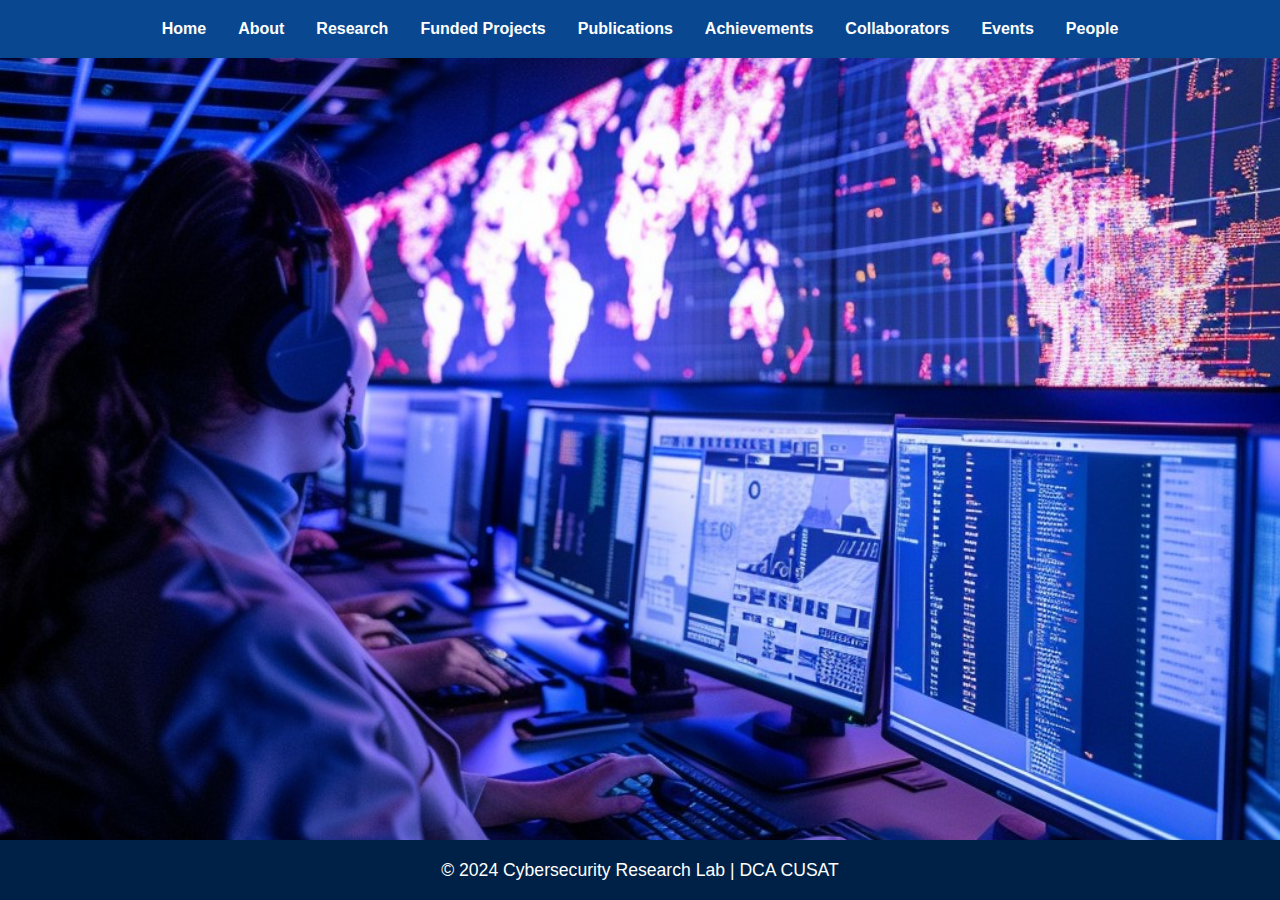
<file: index.html>
<!DOCTYPE html>
<link href="https://fonts.googleapis.com/css2?family=Roboto:wght@400;700&family=Open+Sans:wght@300;400;600&display=swap" rel="stylesheet">

<html lang="en">
<head>
    <meta charset="UTF-8">
    <meta name="viewport" content="width=device-width, initial-scale=1.0">
    <title>Home - Cybersecurity Research Lab</title>
    <link rel="stylesheet" href="css/styles.css">
</head>
<body>
    <header>
        <nav class="navbar">
            <a href="index.html" class="nav-link">Home</a>
            <a href="about.html" class="nav-link">About</a>
            <a href="research.html" class="nav-link">Research</a>
            <a href="funded-projects.html" class="nav-link">Funded Projects</a>
            <a href="publications.html" class="nav-link">Publications</a>
            <a href="achievements.html" class="nav-link">Achievements</a>
            <a href="collaborators.html" class="nav-link">Collaborators</a>
            <a href="events.html" class="nav-link">Events</a>
            <div class="dropdown">
                <a href="#" class="nav-link dropdown-btn">People</a>
                <div class="dropdown-content">
                    <a href="lab-incharge.html">Lab Incharge</a>
                    <a href="PhD-Students.html">PhD Students</a>
                    <a href="interns.html">Interns</a>
                </div>
            </div>
        </nav>
    </header>

    <main class="main-content">
        <section id="home" class="home-section">
            <div class="home-content">
                <h1>Welcome to the Cybersecurity Research Lab</h1>
                <p>Advancing cybersecurity through innovative research and collaboration.</p>
            </div>
        </section>
    </main>

    <footer>
        <p>© 2024 Cybersecurity Research Lab | DCA CUSAT</p>
    </footer>
</body>
</html>
</file>
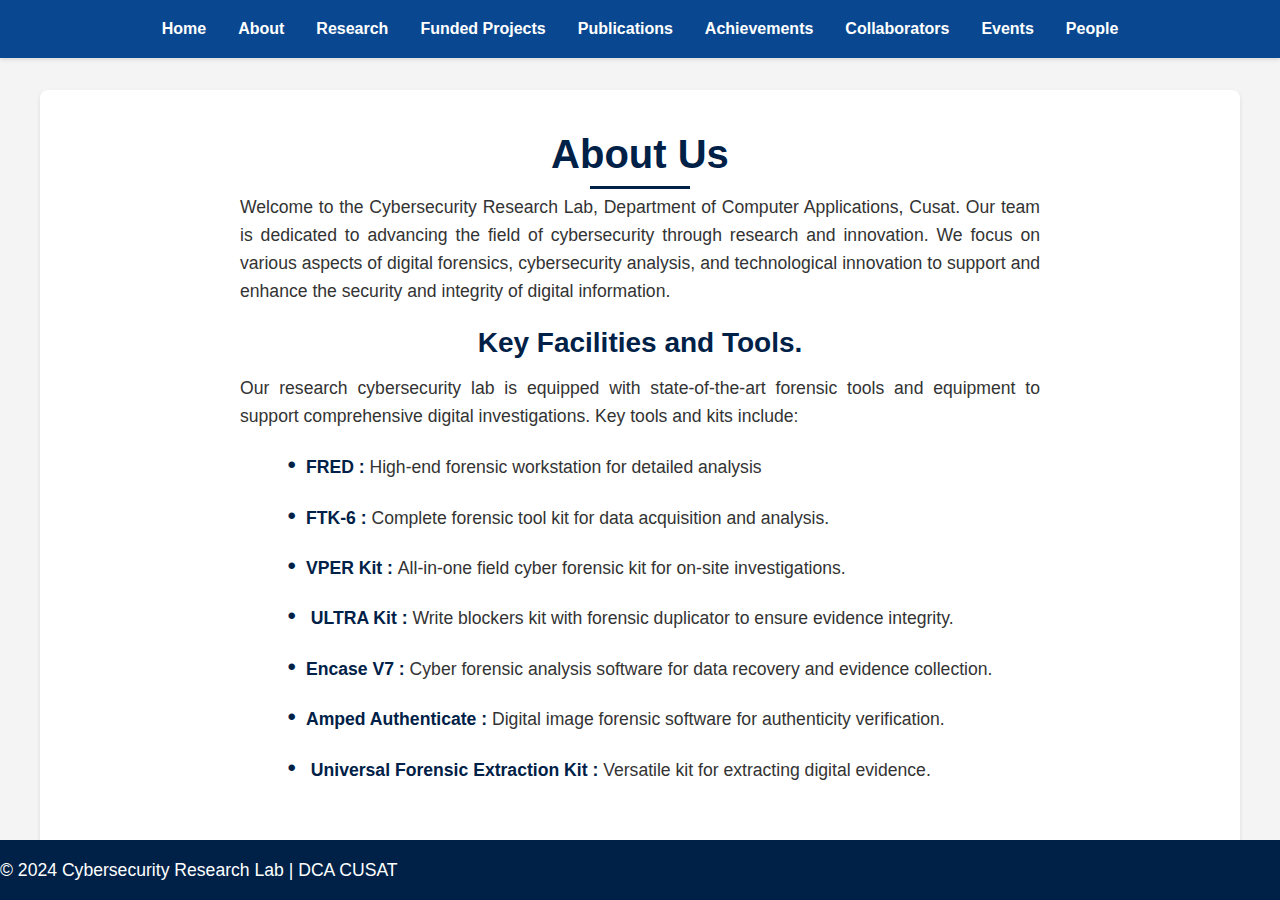
<file: about.html>
<!DOCTYPE html>
<html lang="en">
<head>
    <meta charset="UTF-8">

    <meta name="viewport" content="width=device-width, initial-scale=1.0">
    <title>About Us - Cybersecurity Research Lab</title>
    <link rel="stylesheet" href="css/about.css">
</head>
<body>
    <header>
        <nav class="navbar">
            <a href="index.html" class="nav-link">Home</a>
            <a href="about.html" class="nav-link">About</a>
            <a href="research.html" class="nav-link">Research</a>
            <a href="funded-projects.html" class="nav-link">Funded Projects</a>
            <a href="publications.html" class="nav-link">Publications</a>
            <a href="achievements.html" class="nav-link">Achievements</a>
            <a href="collaborators.html" class="nav-link">Collaborators</a>
            <a href="events.html" class="nav-link">Events</a>
            <div class="dropdown">
                <a href="#" class="nav-link dropdown-btn">People</a>
                <div class="dropdown-content">
                    <a href="lab-incharge.html">Lab Incharge</a>
                    <a href="phd-students.html">PhD Students</a>
                    <a href="interns.html">Interns</a>
                </div>
            </div>
        </nav>
    </header>

    <main class="main-content">
        <section id="about" class="about-section">
            <div class="about-content">
                <h2>About Us</h2>
                <p>Welcome to the Cybersecurity Research Lab, Department of Computer Applications, Cusat. Our team is dedicated to advancing the field of cybersecurity through research and innovation. We focus on various aspects of digital forensics, cybersecurity analysis, and technological innovation to support and enhance the security and integrity of digital information.</p>
                <h3>Key Facilities and Tools.</h3>
                <p>Our research cybersecurity lab is equipped with state-of-the-art forensic tools and equipment to support comprehensive digital investigations. Key tools and kits include:</p>
                <div class="list">
                <ul>
                    <li><strong>FRED : </strong> High-end forensic workstation for detailed analysis</li>
                    <li><strong>FTK-6 : </strong>Complete forensic tool kit for data acquisition and analysis.</li>
                    <li><strong>VPER Kit : </strong>All-in-one field cyber forensic kit for on-site investigations.</li>
                    <li><strong> ULTRA Kit : </strong>Write blockers kit with forensic duplicator to ensure evidence integrity.</li>
                    <li><strong>Encase V7 : </strong>Cyber forensic analysis software for data recovery and evidence collection.</li>
                    <li><strong>Amped Authenticate : </strong>Digital image forensic software for authenticity verification.</li>
                    <li><strong> Universal Forensic Extraction Kit : </strong>Versatile kit for extracting digital evidence.</li>
                    

                </ul>
            </div>
        </div>
        </section>
    </main>

    <footer>
        <p>© 2024 Cybersecurity Research Lab | DCA CUSAT</p>
    </footer>
</body>
</html>
</file>
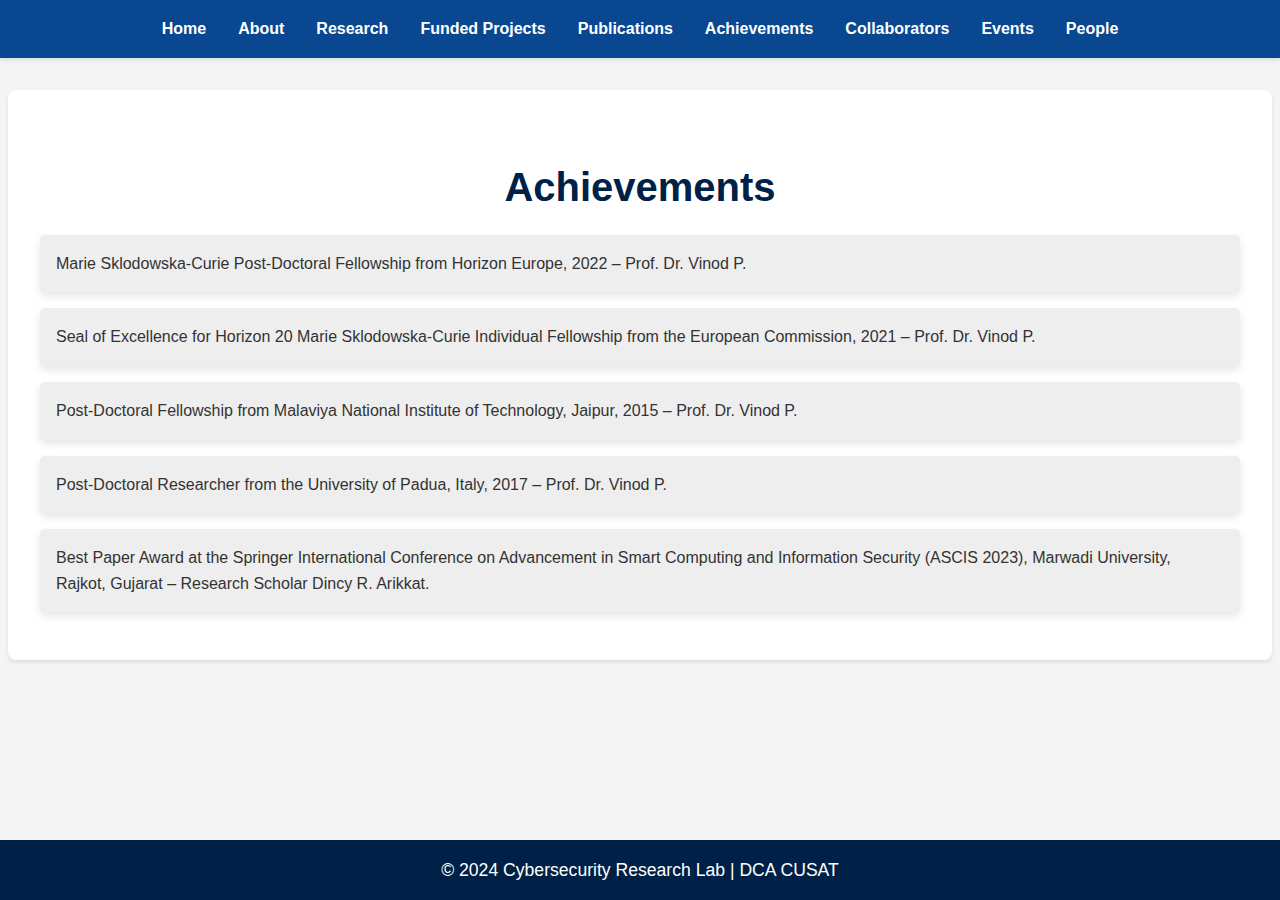
<file: achievements.html>
<!DOCTYPE html>
<html lang="en">
<head>
    <meta charset="UTF-8">
    <meta name="viewport" content="width=device-width, initial-scale=1.0">
    <title>Achievements - Cybersecurity Research Lab</title>
    <link rel="stylesheet" href="css/achievements.css">
</head>
<body>
    <header>
        <nav class="navbar">
            <a href="index.html" class="nav-link">Home</a>
            <a href="about.html" class="nav-link">About</a>
            <a href="research.html" class="nav-link">Research</a>
            <a href="funded-projects.html" class="nav-link">Funded Projects</a>
            <a href="publications.html" class="nav-link">Publications</a>
            <a href="achievements.html" class="nav-link">Achievements</a>
            <a href="collaborators.html" class="nav-link">Collaborators</a>
            <a href="events.html" class="nav-link">Events</a>
            <div class="dropdown">
                <a href="#" class="nav-link dropdown-btn">People</a>
                <div class="dropdown-content">
                    <a href="lab-incharge.html">Lab Incharge</a>
                    <a href="phd-students.html">PhD Students</a>
                    <a href="interns.html">Interns</a>
                </div>
            </div>
        </nav>
    </header>

    <main class="main-content">
        <section id="achievements" class="achievements-section">
            <div class="achievements-content">
                <h2>Achievements</h2>
                
                <ul>
                    <li>Marie Sklodowska-Curie Post-Doctoral Fellowship from Horizon Europe, 2022 – Prof. Dr. Vinod P.</li>
                    <li>Seal of Excellence for Horizon 20 Marie Sklodowska-Curie Individual Fellowship from the European Commission, 2021 – Prof. Dr. Vinod P.</li>
                    <li>Post-Doctoral Fellowship from Malaviya National Institute of Technology, Jaipur, 2015 – Prof. Dr. Vinod P.</li>
                    <li>Post-Doctoral Researcher from the University of Padua, Italy, 2017 – Prof. Dr. Vinod P.</li>
                    <li>Best Paper Award at the Springer International Conference on Advancement in Smart Computing and Information Security (ASCIS 2023), Marwadi University, Rajkot, Gujarat – Research Scholar Dincy R. Arikkat.</li>
                    
                </ul>
            </div>
        </section>
    </main>

    <footer>
        <p>© 2024 Cybersecurity Research Lab | DCA CUSAT</p>
    </footer>
</body>
</html>
</file>
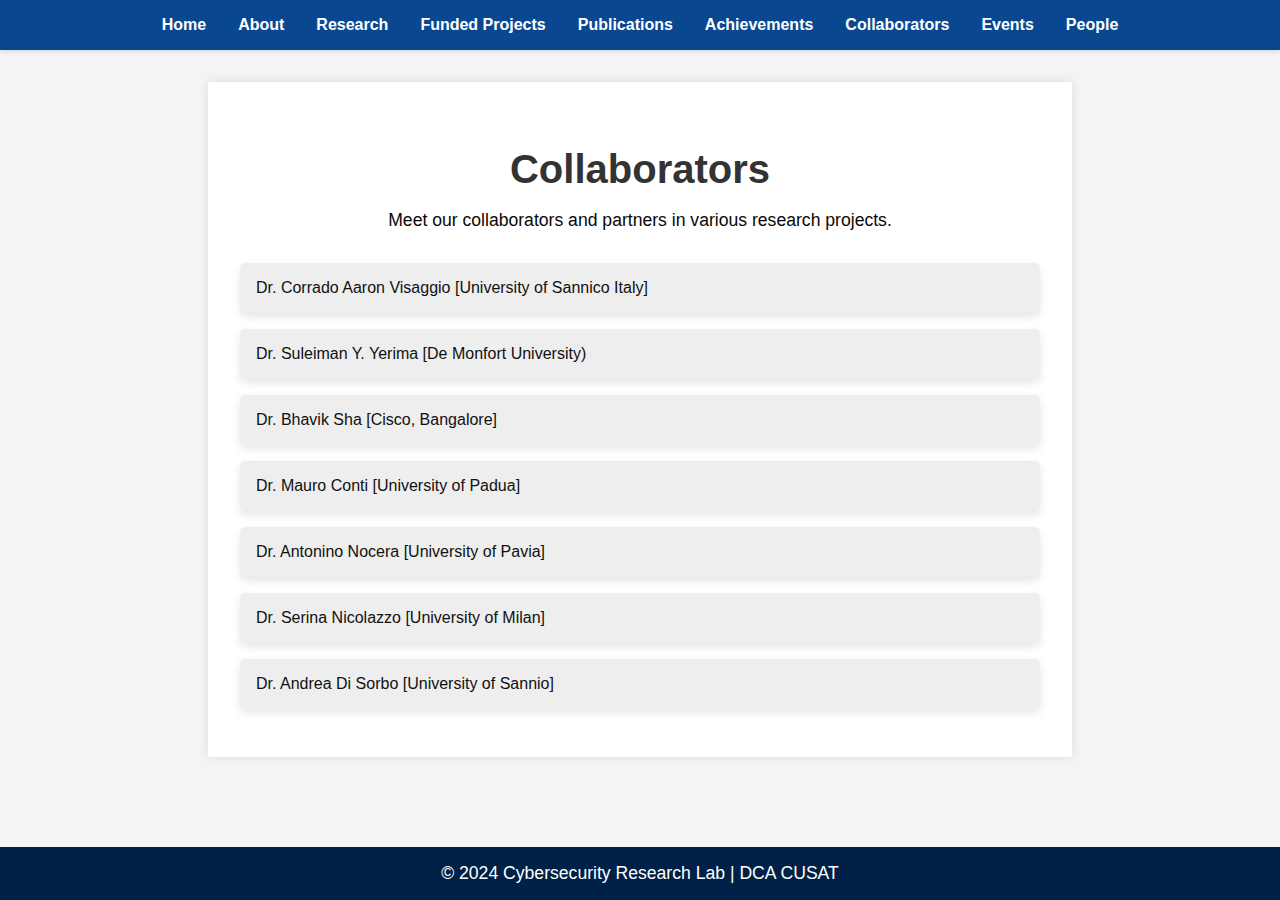
<file: collaborators.html>
<!DOCTYPE html>
<html lang="en">
<head>
    <meta charset="UTF-8">
    <meta name="viewport" content="width=device-width, initial-scale=1.0">
    <title>Collaborators - Cybersecurity Research Lab</title>
    <link rel="stylesheet" href="css/collaborators.css">
</head>
<body>
    <header>
        <nav class="navbar">
            <a href="index.html" class="nav-link">Home</a>
            <a href="about.html" class="nav-link">About</a>
            <a href="research.html" class="nav-link">Research</a>
            <a href="funded-projects.html" class="nav-link">Funded Projects</a>
            <a href="publications.html" class="nav-link">Publications</a>
            <a href="achievements.html" class="nav-link">Achievements</a>
            <a href="collaborators.html" class="nav-link">Collaborators</a>
            <a href="events.html" class="nav-link">Events</a>
            <div class="dropdown">
                <a href="#" class="nav-link dropdown-btn">People</a>
                <div class="dropdown-content">
                    <a href="lab-incharge.html">Lab Incharge</a>
                    <a href="phd-students.html">PhD Students</a>
                    <a href="interns.html">Interns</a>
                </div>
            </div>
        </nav>
    </header>

    <main class="main-content">
        <section id="collaborators" class="collaborators-section">
            <div class="collaborators-content">
                <h2>Collaborators</h2>
                <p>Meet our collaborators and partners in various research projects.</p>
                <div class="collab">
                <ul>
                    <li>Dr. Corrado Aaron Visaggio [University of Sannico Italy]
</li>
                    <li>Dr. Suleiman Y. Yerima [De Monfort University)</li>
                    <li>Dr. Bhavik Sha [Cisco, Bangalore]</li>
                    <li>Dr. Mauro Conti [University of Padua] </li>
                    <li>Dr. Antonino Nocera [University of Pavia]</li>
                    <li>Dr. Serina Nicolazzo [University of Milan]</li>
                    <li>Dr. Andrea Di Sorbo [University of  Sannio]</li>
                </ul>
            </div>
            </div>
        </section>
    </main>

    <footer>
        <p>© 2024 Cybersecurity Research Lab | DCA CUSAT</p>
    </footer>
</body>
</html>
</file>
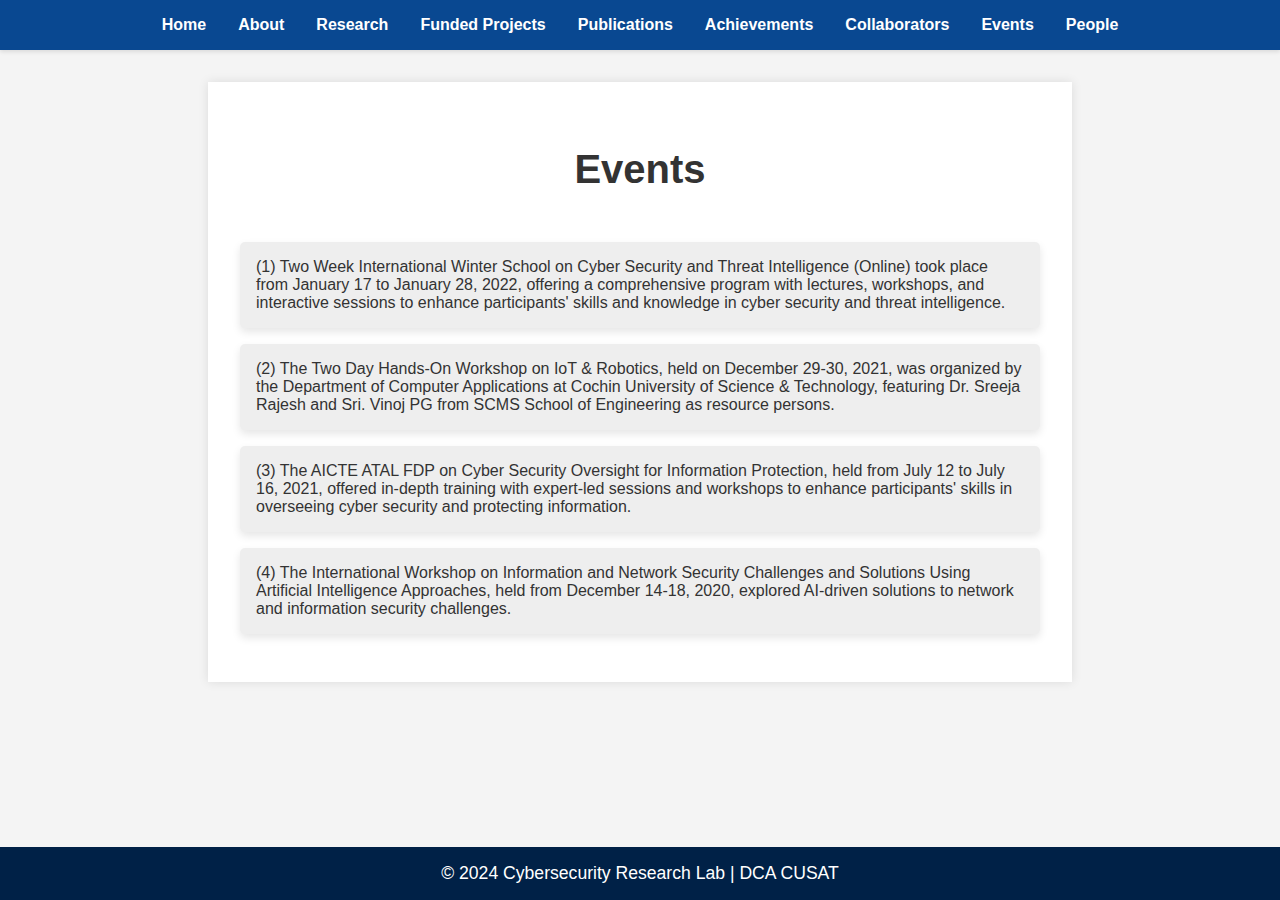
<file: events.html>
<!DOCTYPE html>
<html lang="en">
<head>
    <meta charset="UTF-8">
    <meta name="viewport" content="width=device-width, initial-scale=1.0">
    <title>Events - Cybersecurity Research Lab</title>
    <link rel="stylesheet" href="css/events.css">
</head>
<body>
    <header>
        <nav class="navbar">
            <a href="index.html" class="nav-link">Home</a>
            <a href="about.html" class="nav-link">About</a>
            <a href="research.html" class="nav-link">Research</a>
            <a href="funded-projects.html" class="nav-link">Funded Projects</a>
            <a href="publications.html" class="nav-link">Publications</a>
            <a href="achievements.html" class="nav-link">Achievements</a>
            <a href="collaborators.html" class="nav-link">Collaborators</a>
            <a href="events.html" class="nav-link">Events</a>
            <div class="dropdown">
                <a href="#" class="nav-link dropdown-btn">People</a>
                <div class="dropdown-content">
                    <a href="lab-incharge.html">Lab Incharge</a>
                    <a href="phd-students.html">PhD Students</a>
                    <a href="interns.html">Interns</a>
                </div>
            </div>
        </nav>
    </header>

    <main class="main-content">
        <section id="events" class="events-section">
            <div class="events-content">
                <h2>Events</h2>
                <p></p>
                <ul>
                    
<li>(1) Two Week International Winter School on Cyber Security and Threat Intelligence (Online) took place from January 17 to January 28, 2022, offering a comprehensive program with lectures, workshops, and interactive sessions to enhance participants' skills and knowledge in cyber security and threat intelligence.</li>
    <li>(2) The Two Day Hands-On Workshop on IoT & Robotics, held on December 29-30, 2021, was organized by the Department of Computer Applications at Cochin University of Science & Technology, featuring Dr. Sreeja Rajesh and Sri. Vinoj PG from SCMS School of Engineering as resource persons.
    </li>
    <li>(3) The AICTE ATAL FDP on Cyber Security Oversight for Information Protection, held from July 12 to July 16, 2021, offered in-depth training with expert-led sessions and workshops to enhance participants' skills in overseeing cyber security and protecting information.</li>
    <li>(4) The International Workshop on Information and Network Security Challenges and Solutions Using Artificial Intelligence Approaches, held from December 14-18, 2020, explored AI-driven solutions to network and information security challenges.</li>
                    
                </ul>
            </div>
        </section>
    </main>

    <footer>
        <p>© 2024 Cybersecurity Research Lab | DCA CUSAT</p>
    </footer>
</body>
</html>
</file>
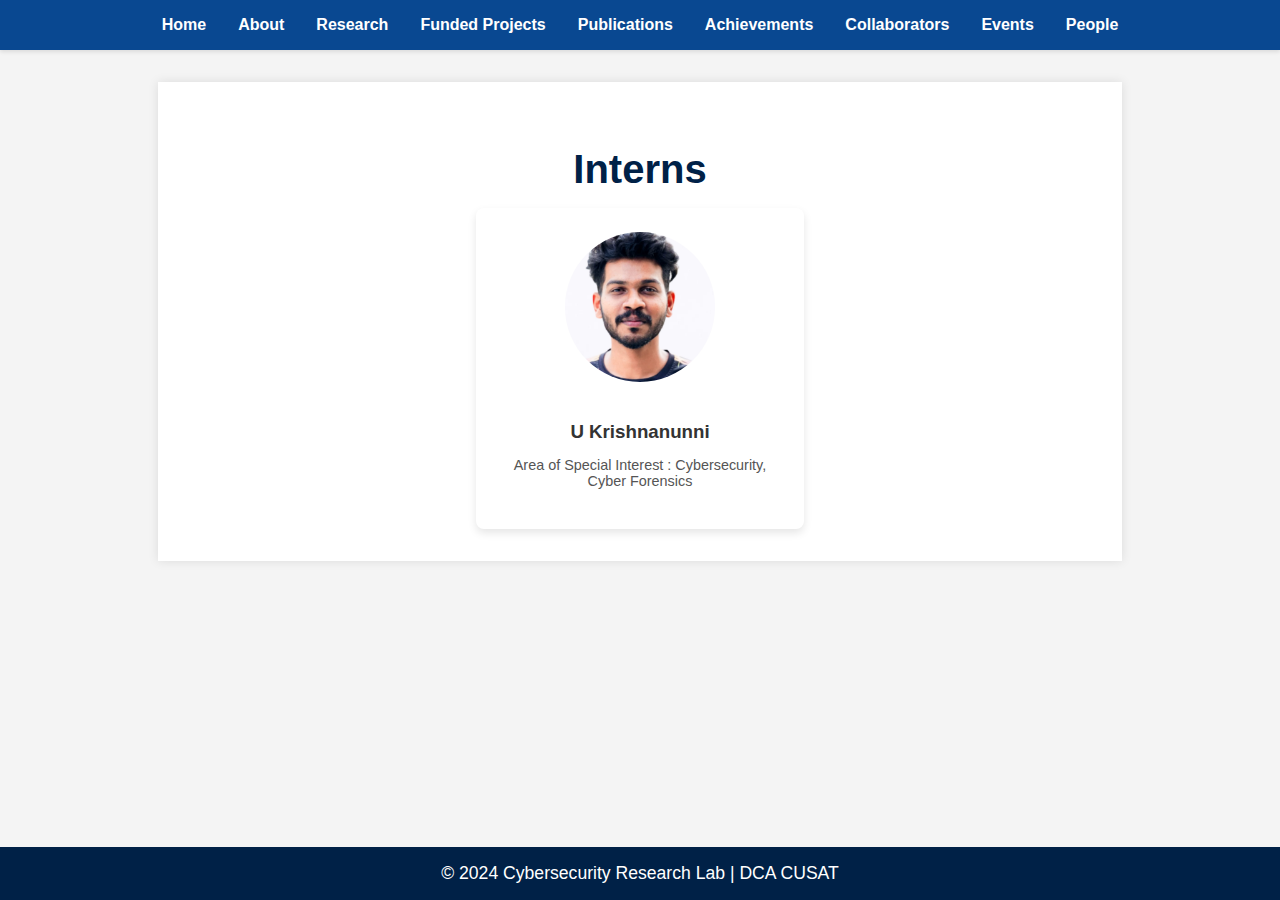
<file: interns.html>
<!DOCTYPE html>
<html lang="en">
<head>
    <meta charset="UTF-8">
    <meta name="viewport" content="width=device-width, initial-scale=1.0">
    <title>Intern - Cybersecurity Research Lab</title>
    <link rel="stylesheet" href="css/intern.css">
</head>
<body>
    <header>
        <nav class="navbar">
            <a href="index.html" class="nav-link">Home</a>
            <a href="about.html" class="nav-link">About</a>
            <a href="research.html" class="nav-link">Research</a>
            <a href="funded-projects.html" class="nav-link">Funded Projects</a>
            <a href="publications.html" class="nav-link">Publications</a>
            <a href="achievements.html" class="nav-link">Achievements</a>
            <a href="collaborators.html" class="nav-link">Collaborators</a>
            <a href="events.html" class="nav-link">Events</a>
            <div class="dropdown">
                <a href="#" class="nav-link dropdown-btn">People</a>
                <div class="dropdown-content">
                    <a href="lab-incharge.html">Lab Incharge</a>
                    <a href="phd-students.html">PhD Students</a>
                    <a href="interns.html">Interns</a>
                </div>
            </div>
        </nav>
    </header>

    <main class="main-content">
        <section id="interns" class="people-section">
            <h2>Interns</h2>
            <div class="people-content">
                <div class="person-card">
                    <img src="photo.jpg.jpeg" alt="Intern 1">
                    <h3>U Krishnanunni</h3>
                    <p>Area of Special Interest : Cybersecurity, Cyber Forensics</p>
                </div>
            </div>
        </section>
    </main>

    <footer>
        <p>© 2024 Cybersecurity Research Lab | DCA CUSAT</p>
    </footer>
</body>
</html>
</file>
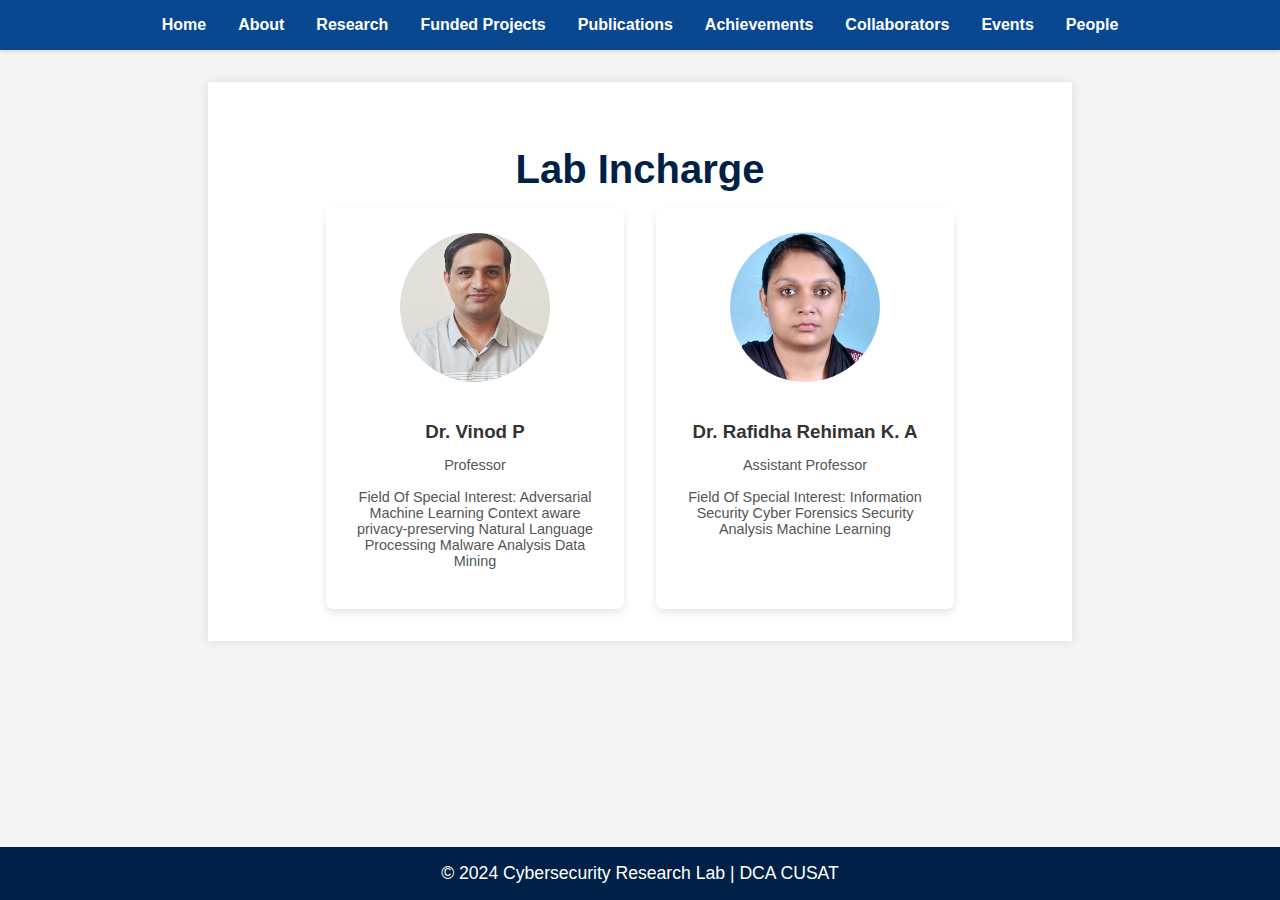
<file: lab-incharge.html>
<!DOCTYPE html>
<html lang="en">
<head>
    <meta charset="UTF-8">
    <meta name="viewport" content="width=device-width, initial-scale=1.0">
    <title>Lab Incharge - Cybersecurity Research Lab</title>
    <link rel="stylesheet" href="css/incharge.css">
</head>
<body>
    <header>
        <nav class="navbar">
            <a href="index.html" class="nav-link">Home</a>
            <a href="about.html" class="nav-link">About</a>
            <a href="research.html" class="nav-link">Research</a>
            <a href="funded-projects.html" class="nav-link">Funded Projects</a>
            <a href="publications.html" class="nav-link">Publications</a>
            <a href="achievements.html" class="nav-link">Achievements</a>
            <a href="collaborators.html" class="nav-link">Collaborators</a>
            <a href="events.html" class="nav-link">Events</a>
            <div class="dropdown">
                <a href="#" class="nav-link dropdown-btn">People</a>
                <div class="dropdown-content">
                    <a href="lab-incharge.html">Lab Incharge</a>
                    <a href="phd-students.html">PhD Students</a>
                    <a href="interns.html">Interns</a>
                </div>
            </div>
        </nav>
    </header>

    <main class="main-content">
        <section id="lab-incharge" class="people-section">
            <h2>Lab Incharge</h2>
            <div class="people-content">
                <div class="person-card">
                    <img src="Screenshot 2024-07-16 at 08-18-11 Dr. Vinod P. Faculty DCA CUSAT.png" alt="Lab Incharge 1">
                    <h3>Dr. Vinod P</h3>
                    <p>Professor</p>
                    <p>Field Of Special Interest: Adversarial Machine Learning
                        Context aware privacy-preserving
                        Natural Language Processing
                        Malware Analysis
                        Data Mining</p>
                </div>
                <div class="person-card">
                    <img src="Screenshot 2024-07-16 at 08-18-41 Dr. Rafidha Rehiman K. A. Faculty DCA CUSAT.png" alt="Lab Incharge 2">
                    <h3>Dr. Rafidha Rehiman K. A</h3>
                    <p>Assistant Professor</p>
                    <p>Field Of Special Interest: Information Security
                        Cyber Forensics
                        Security Analysis
                        Machine Learning</p>
                </div>
            </div>
        </section>
    </main>

    <footer>
        <p>© 2024 Cybersecurity Research Lab | DCA CUSAT</p>
    </footer>
</body>
</html>
</file>
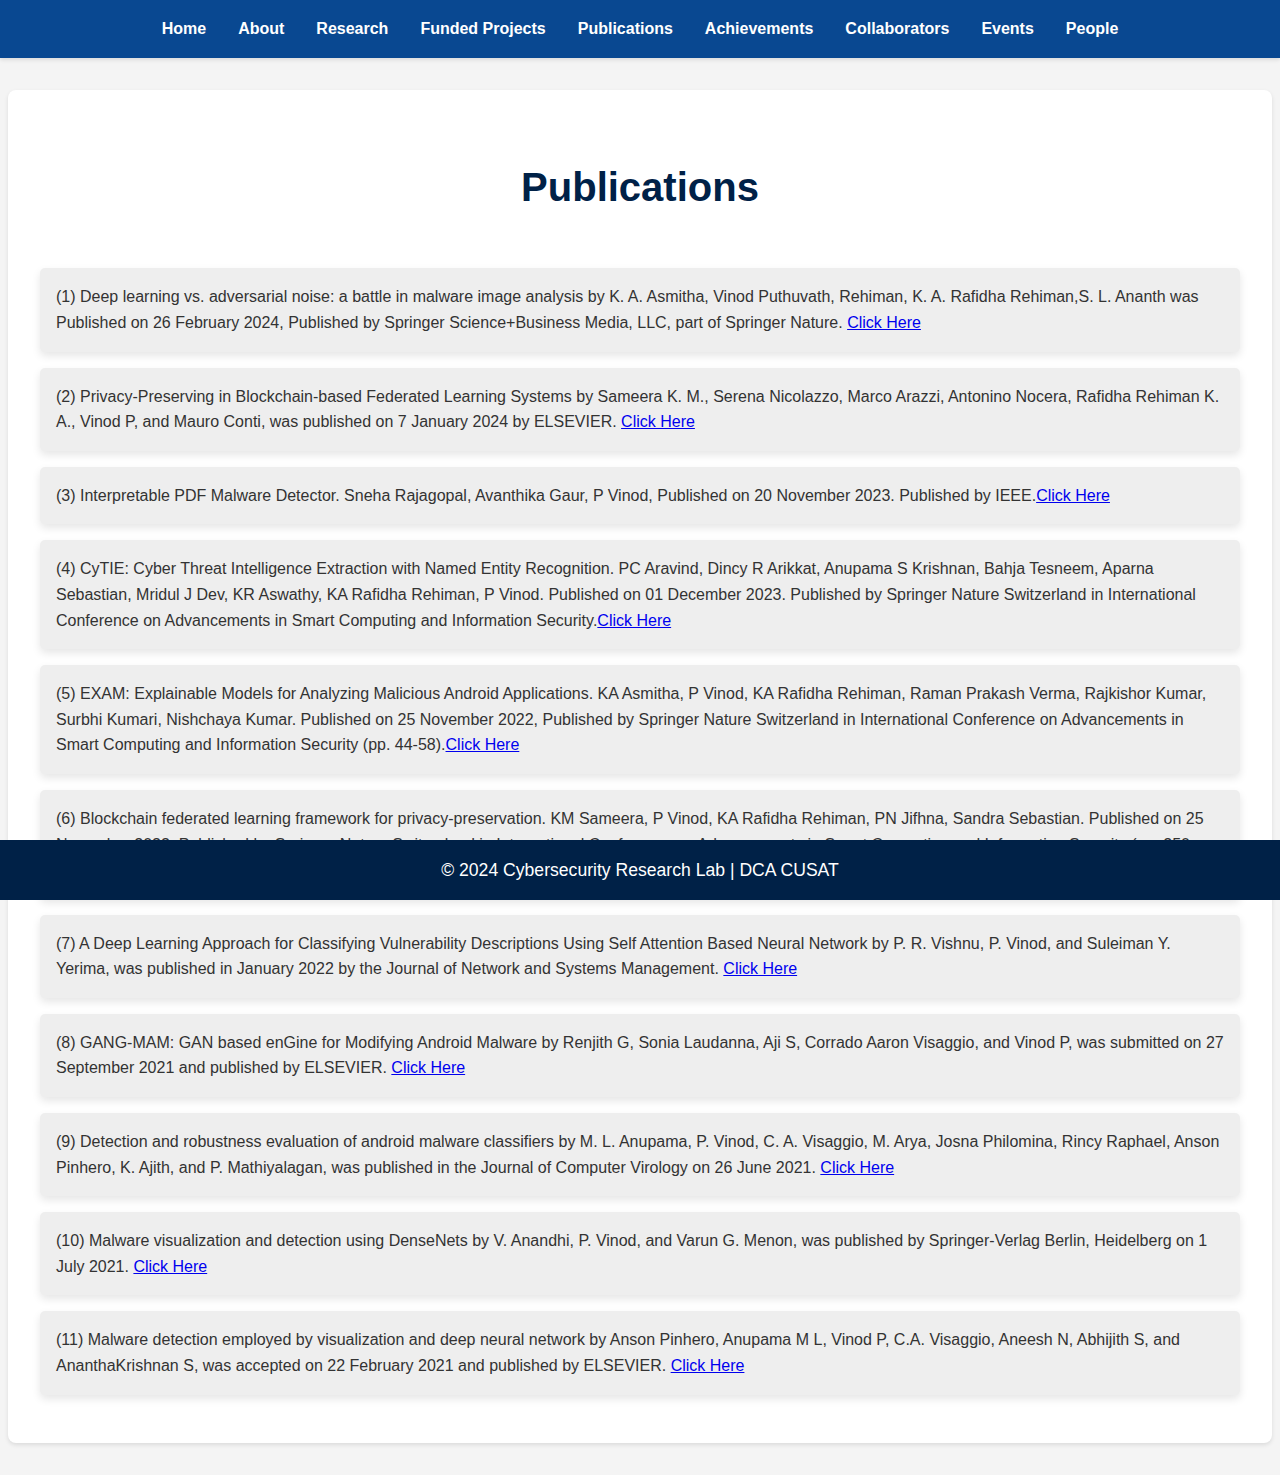
<file: publications.html>
<!DOCTYPE html>
<html lang="en">
<head>
    <meta charset="UTF-8">
    <meta name="viewport" content="width=device-width, initial-scale=1.0">
    <title>Publications - Cybersecurity Research Lab</title>
    <link rel="stylesheet" href="css/publications.css">
</head>
<body>
    <header>
        <nav class="navbar">
            <a href="index.html" class="nav-link">Home</a>
            <a href="about.html" class="nav-link">About</a>
            <a href="research.html" class="nav-link">Research</a>
            <a href="funded-projects.html" class="nav-link">Funded Projects</a>
            <a href="publications.html" class="nav-link">Publications</a>
            <a href="achievements.html" class="nav-link">Achievements</a>
            <a href="collaborators.html" class="nav-link">Collaborators</a>
            <a href="events.html" class="nav-link">Events</a>
            <div class="dropdown">
                <a href="#" class="nav-link dropdown-btn">People</a>
                <div class="dropdown-content">
                    <a href="lab-incharge.html">Lab Incharge</a>
                    <a href="phd-students.html">PhD Students</a>
                    <a href="interns.html">Interns</a>
                </div>
            </div>
        </nav>
    </header>

    <main class="main-content">
        <section id="publications" class="publications-section">
            <div class="publications-content">
                <h2>Publications</h2>
                <p></p>
                <ul>
                    <li>
                        (1) Deep learning vs. adversarial noise: a battle in malware image analysis by K. A. Asmitha, Vinod Puthuvath, Rehiman, K. A. Rafidha Rehiman,S. L. Ananth was Published on 26 February 2024, Published by Springer Science+Business Media, LLC, part of Springer Nature. <a href="https://link.springer.com/content/pdf/10.1007/s10586-024-04397-4.pdf" target="_blank">Click Here</a>
                    </li>
                    <li>
                        (2) Privacy-Preserving in Blockchain-based Federated Learning Systems by Sameera K. M., Serena Nicolazzo, Marco Arazzi, Antonino Nocera, Rafidha Rehiman K. A., Vinod P, and Mauro Conti, was published on 7 January 2024 by ELSEVIER. <a href="https://pdf.sciencedirectassets.com/271515/1-s2.0-S0140366424X00080/1-s2.0-S0140366424001464/main.pdf?X-Amz-Security-Token=IQoJb3JpZ2luX2VjEE0aCXVzLWVhc3QtMSJHMEUCIAKHwFIR1ObB9P294ngoBYuowbLEcfiB995k8ascDNYuAiEAqmoFZPUXY%2Ba0vjNOlEbdT3PsfLyRAo6RDflxO5tMEDkqswUIJhAFGgwwNTkwMDM1NDY4NjUiDHywDkEAmJBL1ewj9iqQBSyykg587au6YiocWLtzEbHKouQonuBSPRvycGuCRlFZOyl71q%2BWnh2a1eIvoGrg6eaOixyBIGYEzO3L%2FAtdRpNq5YE0uktP%2BWrd9ghksmeGyNfpkhOdaWSc0mZjhSxDOKAm6pZ3bLkTDokI%2BmMJmV5acYFJ0xAPUqkg71X6blQDLrx9PCM8AQN%2FqJZg%2F8oedL8Y937D4xoR46bJBZ9NhICBC5z2Yw%2B7Lc1R7AR1knqBNmehrs1FVN3mZU7AwSYvHllcUgPxiiQftxRGYoxvDbnAEBdYk22quc4g%2FiMX0Iwddr3CLDtVghZKCQ9aDnL4aXAo%2BJeTa3aqyEq0Ua1174BtfHnP0b%2F0b1FKn8elaoo%2FQ1MWKEIBxwcQXwBWCa8c0lhSLXa81wmsfeG7ukMwCEu0qj0uJ43JFcHTT4ynLDvQTY8GFqbKQCKrvv71ns8bBr%2BhH7rTTicucf4lIRo9i1dK7J0kQIHXXzmORvlhex4Cfqi0XxUC9LBd7H8O3ItbXbEA%2FO3V558XqyL8XNpOSEiBqtLPqwxH2For7veyR2SZW3%2BJ%2B2GuEDlpOdBbo819hDOIss8cIbJ3dhxE82WYCjp0Yzxk%2BZSm3iwAFXhOSHZ%2BLCdFzHYGO%2BiZs881ZGeddITVe6FacBHUq0fm9l4frQO8brlGHK5kWD279W0ckfL7qGDVJQa1%2FG5oJTeyAADAOPn5aEFjC9yOjlHnFSWVdW44Jje1mmildO7Iz2QkUpCJGcCLgZbeVYMGiYEg4fcauR3q4IwyUmRIClDHBs2Wl8XofBG07vJz%2B386yLIAbHZIHRX%2BSsX6vCxHCsWv4knZk79v4hkvihRZ1CCXn5gbbQEGPnhOago7vX6XfUfUad%2FDMLnh57QGOrEBTPY%2FVrrwBPOHavZgJERtAWXxLiZyzTFDKntPVasNfnCuXXmxOXhxHHflU6kM9wG%2BDU7m50oy1UsCIkgfOMj95UZHCnUYhKFCdh36rqculNJHNGYR37NCeSAEE9xk1LXWfSop5qRSwrh2BvyCltBP8o4ubJ7wlpv2jAi4z7%2BwQwt0fPZWl7JPnME%2FPPLURPL1PYbzrw7yY0N0aaq9uZLJfnFPv1pS2f%2BNf4XqNiq%2FqtXs&X-Amz-Algorithm=AWS4-HMAC-SHA256&X-Amz-Date=20240719T061515Z&X-Amz-SignedHeaders=host&X-Amz-Expires=300&X-Amz-Credential=ASIAQ3PHCVTYW2DFXG26%2F20240719%2Fus-east-1%2Fs3%2Faws4_request&X-Amz-Signature=f3382cac6668501c775b23021fe546c858538257b60b8420437b0ebf7d5642bf&hash=dbf3a0d500f948a60166791c1dc595e6ae9f595edd3e912749102d2d775a9f53&host=68042c943591013ac2b2430a89b270f6af2c76d8dfd086a07176afe7c76c2c61&pii=S0140366424001464&tid=spdf-54ce79f3-6552-4119-8d72-84be2b6fb4fb&sid=db3ebb319759d64e3239f9c6f6bb7b8089d8gxrqb&type=client&tsoh=d3d3LnNjaWVuY2VkaXJlY3QuY29t&ua=0f0a5f0e535d57575157&rr=8a589370af6d179b&cc=in" target="_blank">Click Here</a>
                    </li>
                    <li>
                        (3) Interpretable PDF Malware Detector. Sneha Rajagopal, Avanthika Gaur, P Vinod, Published on 20 November 2023. Published by IEEE.<a href="https://ieeexplore.ieee.org/stamp/stamp.jsp?arnumber=10474653" target="_blank">Click Here</a>
                    </li>
                    <li>
                        (4) CyTIE: Cyber Threat Intelligence Extraction with Named Entity Recognition. PC Aravind, Dincy R Arikkat, Anupama S Krishnan, Bahja Tesneem, Aparna Sebastian, Mridul J Dev, KR Aswathy, KA Rafidha Rehiman, P Vinod. Published on 01 December 2023. Published by Springer Nature Switzerland in International Conference on Advancements in Smart Computing and Information Security.<a href="https://link.springer.com/chapter/10.1007/978-3-031-59100-6_13" target="_blank">Click Here</a>
                    </li>
                    <li>
                        (5) EXAM: Explainable Models for Analyzing Malicious Android Applications. KA Asmitha, P Vinod, KA Rafidha Rehiman, Raman Prakash Verma, Rajkishor Kumar, Surbhi Kumari, Nishchaya Kumar. Published on 25 November 2022, Published by Springer Nature Switzerland in International Conference on Advancements in Smart Computing and Information Security (pp. 44-58).<a href="https://link.springer.com/chapter/10.1007/978-3-031-23095-0_3" target="_blank">Click Here</a>
                    </li>
                    <li>
                        (6) Blockchain federated learning framework for privacy-preservation. KM Sameera, P Vinod, KA Rafidha Rehiman, PN Jifhna, Sandra Sebastian. Published on 25 November 2022. Published by Springer Nature Switzerland in International Conference on Advancements in Smart Computing and Information Security (pp. 250-261).<a href="https://link.springer.com/chapter/10.1007/978-3-031-23095-0_18" target="_blank">Click Here</a>
                    </li>
                    <li>
                        (7) A Deep Learning Approach for Classifying Vulnerability Descriptions Using Self Attention Based Neural Network by P. R. Vishnu, P. Vinod, and Suleiman Y. Yerima, was published in January 2022 by the Journal of Network and Systems Management. <a href="https://dora.dmu.ac.uk/server/api/core/bitstreams/8c15dcff-ba74-4ce9-ac2a-b222aecbf407/content" target="_blank">Click Here</a>
                    </li>
                    <li>
                        (8) GANG-MAM: GAN based enGine for Modifying Android Malware by Renjith G, Sonia Laudanna, Aji S, Corrado Aaron Visaggio, and Vinod P, was submitted on 27 September 2021 and published by ELSEVIER. <a href="https://pdf.sciencedirectassets.com/312019/1-s2.0-S2352711022X00022/1-s2.0-S2352711022000036/main.pdf?X-Amz-Security-Token=[base64]%2Br2gzsrPLxu9ftOu545p6a%2B1dIuN45niYO4PbwI4No%2BVVPbFsT8AIIziAzjq9NuErAmJoAoXI8FJ2MlRw7gaFMivDUbWzCnCufH2WLUcVtjV2ggqferpa96XfH7IGJzd2ONuYiIzw5dtUnIH1ajQcDPwWMbKBY%2B9w9BrjhE2HV%2FjHCDDg3HEKIE6F1fZfUBrYgG14cHh%2B7qx1piMRi5RVKToIA2mYXb1oxvrSTRM6%2Fnvo9sYEROjfYC%2F4mpy71nnrbmGdaZhbCuQLYIZg%2BLI7Ur9KAC4AblOfCoIA82kde%2BUx4XyauEgIs8LMSGYctvRPaSfp7jyC%2FuErhNjsJSmLI9fLbealOV8falN6GNkih%2FEChYV6fO4U1WQQEMfJjQG58NSw5tIpJE2K1%2FGjYKf3rO8SUs42THvBRMBpgkEppa83aGOXBCPTfec8R%2Bm366ztVUX%2F5SxbF6%2BJ0WpZx2W90ET%2FhshvGDd0MveyioAkUKQw4rmKY4CO%2BrhWmy9coYJ619rhHUW1Z5T4YEpR3PN5thyHvs10rb7r3FBS2vm3FbhB8x4GM0q%2Bf4LlZG2gA%2B%2BO5y4ckTLyVSser9vTBUp1U2V%2FJuEG7dAnrexV%2F9acSKARJcd09RJKov%2BMaXnS75UIfiCc%2Fsg2IVRpLmpvPjVed7ng8jt%2Br5w0gXCeiSIBOgWcGaVzxgpsln%2Fg2y3KsS3IX7To5p%2BLmDk01YA2CcdjFpRSRM2Xzrsvs76MTuHN%2BB0dOf%2BjjFiEQ20QCCWpF1brQTsjwfbU34MNjJ57QGOrABII60WIT0hSGqRbaTmo0CCvYGaa1MZJya%2Bq3fBMxvOUZg5MQ%2Fvs1luOshcCZKLH89NTLhCftnoQP98Aw0pCQxE0pMsFcp2gD6Ca%2F9ITYlWlMKy%2B9%2B3Gi2kV9gRVINtR3d%2FH0o4e0v%2BWexvwpuk29zQjgbkuEEkF4VHWue0nNOv0wINgExbEQNzi%2FtEuIwVZTrb%2BMkU37kAs0wIoggvWXsnpMwrRkSLMg%2Fyjz0unaFzj0%3D&X-Amz-Algorithm=AWS4-HMAC-SHA256&X-Amz-Date=20240719T045557Z&X-Amz-SignedHeaders=host&X-Amz-Expires=300&X-Amz-Credential=ASIAQ3PHCVTY5CMPMZ7U%2F20240719%2Fus-east-1%2Fs3%2Faws4_request&X-Amz-Signature=8eaeee80ce4655608db05b97cba308ad66d8af26945047bbfc85b28f57b3cd03&hash=850140881b6feb0d7402b7cece7a1a47313983754301b26eb9e682c3bb5639c6&host=68042c943591013ac2b2430a89b270f6af2c76d8dfd086a07176afe7c76c2c61&pii=S2352711022000036&tid=spdf-5d9ff804-b5e8-49ce-b31c-d2fd517a7ce6&sid=db3ebb319759d64e3239f9c6f6bb7b8089d8gxrqb&type=client&tsoh=d3d3LnNjaWVuY2VkaXJlY3QuY29t&ua=0f0a5f0e535d5f025251&rr=8a581f46cc5eb2ab&cc=in" target="_blank">Click Here</a>
                    </li>
                    <li>
                        (9) Detection and robustness evaluation of android malware classifiers by M. L. Anupama, P. Vinod, C. A. Visaggio, M. Arya, Josna Philomina, Rincy Raphael, Anson Pinhero, K. Ajith, and P. Mathiyalagan, was published in the Journal of Computer Virology on 26 June 2021. <a href="https://link.springer.com/content/pdf/10.1007/s11416-021-00390-2.pdf" target="_blank">Click Here</a>
                    </li>
                    <li>
                        (10) Malware visualization and detection using DenseNets by V. Anandhi, P. Vinod, and Varun G. Menon, was published by Springer-Verlag Berlin, Heidelberg on 1 July 2021. <a href="Malware visualization and detection using DenseNets.pdf" target="_blank">Click Here</a>
                    </li>
                    <li>
                        (11) Malware detection employed by visualization and deep neural network by Anson Pinhero, Anupama M L, Vinod P, C.A. Visaggio, Aneesh N, Abhijith S, and AnanthaKrishnan S, was accepted on 22 February 2021 and published by ELSEVIER. <a href="https://pdf.sciencedirectassets.com/271887/1-s2.0-S0167404821X00041/1-s2.0-S0167404821000717/main.pdf?X-Amz-Security-Token=IQoJb3JpZ2luX2VjEEwaCXVzLWVhc3QtMSJIMEYCIQCyVR4p%2BpHg6wit7d%2FzhJdxDawHCXyyfufaHIhZbYvj8wIhAO2jstOUJtPxWbuYmlPMq7VsPOmvaAWGSP%2BFhIQl2XvlKrMFCCUQBRoMMDU5MDAzNTQ2ODY1Igxjo%2F3FPAgE1yBx6FwqkAUfEa57CBMSm5dAzAsd%2FFtMxRqmwmBOhPiRoIGmG8G1yGbGCpP9iBJY%2Br3IHV93kJRqNYg3ikvXay2hoW%2BxYv9wIsiG4qumDX7%2BOObIsRkTiYd7n3aLDzbBDgVvw%2F1hgevatkX7xzHqF7KjsXt%2BVEd0SFm%2FAUP3lmI%2F41pRLnDdbfEnFBLkuG%2F68PXUtX4rd1OUMenWw%2FXcaYYd%2BzvdzD2D8kDF2QSklnV7nNRf8UzLP0UgLo2XcU%2B3Ish%2FrTZ2ZIp91%2FMe4VMSK8rkMWFnXvagXLv0AFg1MzQqlmHhZeiDCCpPxow2mfpYZgX7pa%2FWazd6afxi7oN4cT8iCKK6Lb2%2F2qQMKsMfhUrNQTu741m52%2F5jeCwIvzSNDBC6%2BLNt732zwTsYC4BfrquZLsrjMHItAA3m9diGJAJDFG2opOsRc%2BSyT9RVHOWbpYYApQsIgGeM3BF1w0HlTp6eA%2Bpi3uowo4IQC6LT6LHmTLg%2BYddiTsxBHpijLDdj0UuYrMaQn3yTib%2Bsb%2BSl%2BDOn1juOAHccaRs64MCsT%2BdmuBGf56zbRM%2F%2BgQjhD%2Bv%2FdVOnXIb8K9g7dGP5MAR656Y97YVoTDEiA1BQhRWyePuStFh7%2Ft0%2B8BdKB6HfXoTy7A9TefjxIwxtTobuzMnk1WQYZkee9zfJ3FFQrRVFxKxy8kXzXqsN19TRT4OoyWAIOTsn5XNoUiyVI5dRlwx9RHoDs1GBzSJHyxZubggrOLheGW%2B8JRJWiuROj88%2F4w8eH%2BzN7yQ0AfAxNI3%2FV82EC0YWI0%2F7diSz9fzGQiLJ1ItCQz4IANZ1v3cNTXryISbYYwjR7DhUaolIZ5EI95a%2FnFoCUnVuBr95pmfsArRXN9Gb%2BIFMzhL1EDD6xue0BjqwAZMl4c5U91oxO42PT8awdCg6vTIht%2FJEapChGRNvlrjBx44rvBq44cthPHUQ%2FMXji9LJBKaEWlXpFni9Ur6lHzpbJ9EC9hfQ%2F%2BnE4wbEb4Xd4UUkiXYXFhNm6PudpH7I0hmDqidzR1jHLn9xExVd%2B65Lo6l6QO3ZPEJv%2FWiFCh69d%2F8bG4NT8TB2aUYyGSPuoPOaNn4mPwg7hukhO8zDSmirhvcKdlLjfBa5anXgZBQa&X-Amz-Algorithm=AWS4-HMAC-SHA256&X-Amz-Date=20240719T051721Z&X-Amz-SignedHeaders=host&X-Amz-Expires=300&X-Amz-Credential=ASIAQ3PHCVTYU6Q7IZUO%2F20240719%2Fus-east-1%2Fs3%2Faws4_request&X-Amz-Signature=0ca36d0703cb4a52c84ef6928dd252ba063b2cf0092fec57b0c96f1c02eb528b&hash=8e9fedcd8d8c5d8ef3e01b8325186b9d109e486411cf9bee6b8d23591b1ee238&host=68042c943591013ac2b2430a89b270f6af2c76d8dfd086a07176afe7c76c2c61&pii=S0167404821000717&tid=spdf-925d47f8-e701-40e5-bd67-73d2b370a7ba&sid=db3ebb319759d64e3239f9c6f6bb7b8089d8gxrqb&type=client&tsoh=d3d3LnNjaWVuY2VkaXJlY3QuY29t&ua=0f0a5f0e535d5d010754&rr=8a583ea34ddf7f87&cc=in" target="_blank">Click Here</a>
                    </li>
                </ul>
            </div>
        </section>
    </main>

    <footer>
        <p>© 2024 Cybersecurity Research Lab | DCA CUSAT</p>
    </footer>
</body>
</html>
</file>
<file: css/achievements.css>
/* General Styles */
body {
    font-family: 'Arial', sans-serif;
    margin: 0;
    padding: 0;
    background-color: #f4f4f4;
    color: #333;
    line-height: 1.6;
}

/* Navbar Styling */

.navbar {
    display: flex;
    justify-content: center;
    background-color: #094891;
    padding: 0.5rem;
    box-shadow: 0 2px 4px rgba(0, 0, 0, 0.1);
}

.nav-link {
    color: #ffffff;
    text-decoration: none;
    padding: 0.5rem 1rem;
    font-weight: bold;
}

.nav-link:hover {
    background-color: #1a75ff;
    border-radius: 4px;
}


/* Dropdown Menu Styling */
.dropdown {
    position: relative;
    display: inline-block;
}
.dropdown a{
    justify-content: center;
    display: flex;
    align-items: center;
}

.dropdown-btn {
    color: #ffffff;
    text-decoration: none;
    padding: 0.5rem 1rem;
    font-weight: bold;
    cursor: pointer;
}

.dropdown-content {
    display: none;
    position: absolute;
    background-color: #002147;
    box-shadow: 0 8px 16px rgba(0, 0, 0, 0.2);
    z-index: 1;
    min-width: 160px;
}

.dropdown-content a {
    color: #ffffff;
    padding: 12px 16px;
    text-decoration: none;
    display: block;
}

.dropdown-content a:hover {
    background-color: #1a75ff;
}

.dropdown:hover .dropdown-content {
    display: block;
}

.dropdown-btn:hover {
    color: #ddd;
}
/* Main Content Styling */
.main-content {
    max-width: 1200px;
    margin: 2rem auto;
    padding: 2rem;
    background-color: #ffffff;
    box-shadow: 0 2px 4px rgba(0, 0, 0, 0.1);
    border-radius: 8px;
    text-align: center;
}

/* Achievements Section Styling */
.achievements-section {
    margin-top: 2rem;
}

.achievements-content h2 {
    font-size: 2.5rem;
    margin-bottom: 1rem;
    color: #002147;
}

.achievements-content p {
    font-size: 1.1rem;
    margin-bottom: 2rem;
    color:#002147;
}

.achievements-content ul {
    list-style-type: none;
    padding: 0;
}

.achievements-content li {
    background: #eee;
    margin-bottom: 1rem;
    padding: 1rem;
    border-radius: 5px;
    text-align: left;
    color: #333;
    box-shadow: 0 4px 8px rgba(0, 0, 0, 0.1);
}
h2 {
    font-size: 2.5rem;
    margin-bottom: 1rem;
    color: #002147;
    display: flex;
    justify-content: center;
}

p {
    font-size: 1.1rem;
    margin-bottom: 1rem;
    display: flex;
    justify-content: center;
}
/* Footer Styling */
footer {
    background-color: #002147;
    color: white;
    text-align: center;
    padding: 1rem 0;
    position: fixed;
    width: 100%;
    bottom: 0;
}

footer p {
    margin: 0;
}
</file>
<file: css/collaborators.css>
/* General Styles */
body {
    font-family: Arial, sans-serif;
    margin: 0;
    padding: 0;
    background-color: #f4f4f4;
}

/* Navbar Styling */
.navbar {
    display: flex;
    justify-content: center;
    background-color: #094891;
    padding: 0.5rem;
    box-shadow: 0 2px 4px rgba(0, 0, 0, 0.1);
}

.nav-link {
    color: #ffffff;
    text-decoration: none;
    padding: 0.5rem 1rem;
    font-weight: bold;
}

.nav-link:hover {
    background-color: #1a75ff;
    border-radius: 4px;
}

/* Dropdown Menu Styling */
.dropdown {
    position: relative;
    display: inline-block;
}

.dropdown-content {
    display: none;
    position: absolute;
    background-color: #f9f9f9;
    min-width: 160px;
    box-shadow: 0 8px 16px rgba(0, 0, 0, 0.2);
    z-index: 1;
}

.dropdown-content a {
    color: black;
    padding: 12px 16px;
    text-decoration: none;
    display: block;
}
.dropdown a{
    justify-content: center;
    display: flex;
    align-items: center;
}
.dropdown-content a:hover {
    background-color: #f1f1f1;
}

.dropdown:hover .dropdown-content {
    display: block;
}

.dropdown-btn:hover {
    color: #ddd;
}

/* Main Content Styling */
.main-content {
    padding: 2rem;
    text-align: center;
    background: #fff;
    margin: 2rem auto;
    max-width: 800px;
    box-shadow: 0 0 10px rgba(0, 0, 0, 0.1);
}

/* Collaborators Section Styling */
.collaborators-section {
    margin-top: 2rem;
}

.collaborators-content h2 {
    margin-bottom: 1rem;
    color: #333;
}

.collaborators-content p {
    color: #0a0808;
    margin-bottom: 2rem;
}

.collab ul {
    list-style-type: none;
    padding: 0;
}

.collab li {
    background: #eee;
    margin-bottom: 1rem;
    padding: 1rem;
    border-radius: 5px;
    text-align: left;
    color: #111111;
    box-shadow: 0 4px 8px rgba(0, 0, 0, 0.1);
}
h2 {
    font-size: 2.5rem;
    margin-bottom: 1rem;
    color: #002147;
    display: flex;
    justify-content: center;
}

p {
    font-size: 1.1rem;
    margin-bottom: 1rem;
    display: flex;
    justify-content: center;
}
/* Footer Styling */
footer {
    background-color: #002147;
    color: white;
    text-align: center;
    padding: 1rem 0;
    position: fixed;
    width: 100%;
    bottom: 0;
}

footer p {
    margin: 0;
}
</file>
<file: css/events.css>
/* General Styles */
body {
    font-family: Arial, sans-serif;
    margin: 0;
    padding: 0;
    background-color: #f4f4f4;
}

/* Navbar Styling */
.navbar {
    display: flex;
    justify-content: center;
    background-color: #094891;
    padding: 0.5rem;
    box-shadow: 0 2px 4px rgba(0, 0, 0, 0.1);
}

.nav-link {
    color: #ffffff;
    text-decoration: none;
    padding: 0.5rem 1rem;
    font-weight: bold;
}

.nav-link:hover {
    background-color: #1a75ff;
    border-radius: 4px;
}

/* Dropdown Menu Styling */
.dropdown {
    position: relative;
    display: inline-block;
}
.dropdown a{
    justify-content: center;
    display: flex;
    align-items: center;
}
.dropdown-content {
    display: none;
    position: absolute;
    background-color: #f9f9f9;
    min-width: 160px;
    box-shadow: 0 8px 16px rgba(0, 0, 0, 0.2);
    z-index: 1;
}

.dropdown-content a {
    color: black;
    padding: 12px 16px;
    text-decoration: none;
    display: block;
}

.dropdown-content a:hover {
    background-color: #f1f1f1;
}

.dropdown:hover .dropdown-content {
    display: block;
}

.dropdown-btn:hover {
    color: #ddd;
}

/* Main Content Styling */
.main-content {
    padding: 2rem;
    text-align: center;
    background: #fff;
    margin: 2rem auto;
    max-width: 800px;
    box-shadow: 0 0 10px rgba(0,0,0,0.1);
}

/* Events Section Styling */
.events-section {
    margin-top: 2rem;
}

.events-content h2 {
    margin-bottom: 1rem;
    color: #333;
}

.events-content p {
    color: #555;
    margin-bottom: 2rem;
}

.events-content ul {
    list-style-type: none;
    padding: 0;
}

.events-content li {
    background: #eee;
    margin-bottom: 1rem;
    padding: 1rem;
    border-radius: 5px;
    text-align: left;
    color: #333;
    box-shadow: 0 4px 8px rgba(0,0,0,0.1);
}


h2 {
    font-size: 2.5rem;
    margin-bottom: 1rem;
    color: #002147;
    display: flex;
    justify-content: center;
}

p {
    font-size: 1.1rem;
    margin-bottom: 1rem;
    display: flex;
    justify-content: center;
}
/* Footer Styling */
footer {
    background-color: #002147;
    color: white;
    text-align: center;
    padding: 1rem 0;
    position: fixed;
    width: 100%;
    bottom: 0;
}

footer p {
    margin: 0;
}
</file>
<file: css/intern.css>
/* General Styles */
body {
    font-family: Arial, sans-serif;
    margin: 0;
    padding: 0;
    background-color: #f4f4f4;
}

/* Navbar Styling */
.navbar {
    display: flex;
    justify-content: center;
    background-color: #094891;
    padding: 0.5rem;
    box-shadow: 0 2px 4px rgba(0, 0, 0, 0.1);
}

.nav-link {
    color: #ffffff;
    text-decoration: none;
    padding: 0.5rem 1rem;
    font-weight: bold;
}

.nav-link:hover {
    background-color: #1a75ff;
    border-radius: 4px;
}

/* Dropdown Menu Styling */
.dropdown {
    position: relative;
    display: inline-block;
}

.dropdown a {
    justify-content: center;
    display: flex;
    align-items: center;
}

.dropdown-content {
    display: none;
    position: absolute;
    background-color: #f9f9f9;
    min-width: 160px;
    box-shadow: 0 8px 16px rgba(0,0,0,0.2);
    z-index: 1;
}

.dropdown-content a {
    color: black;
    padding: 12px 16px;
    text-decoration: none;
    display: block;
}

.dropdown-content a:hover {
    background-color: #f1f1f1;
}

.dropdown:hover .dropdown-content {
    display: block;
}

.dropdown-btn:hover {
    color: #ddd;
}

/* Main Content Styling */
.main-content {
    padding: 2rem;
    text-align: center;
    background: #fff;
    margin: 2rem auto;
    max-width: 900px; /* Adjusted for better content fit */
    box-shadow: 0 0 10px rgba(0,0,0,0.1);
}

/* People Section Styling */
.people-section {
    margin-top: 2rem;
}

.people-content {
    display: flex;
    justify-content: center;
    gap: 2rem; /* Adjusted for spacing between cards */
    flex-wrap: wrap;
}

.person-card {
    background-color: #fff;
    padding: 1.5rem;
    border-radius: 8px;
    box-shadow: 0 4px 8px rgba(0,0,0,0.1);
    text-align: center;
    width: 280px; /* Adjusted card width */
}

.person-card img {
    width: 150px; /* Standard size for images */
    height: 150px; /* Ensures images are circular */
    border-radius: 50%;
    object-fit: cover;
    margin-bottom: 1rem;
}

.person-card h3 {
    margin-bottom: 0.5rem;
    color: #333;
}

.person-card p {
    color: #555;
    font-size: 0.9rem;
}

h2 {
    font-size: 2.5rem;
    margin-bottom: 1rem;
    color: #002147;
    display: flex;
    justify-content: center;
}

p {
    font-size: 1.1rem;
    margin-bottom: 1rem;
    display: flex;
    justify-content: center;
}

/* Footer Styling */
footer {
    background-color: #002147;
    color: white;
    text-align: center;
    padding: 1rem 0;
    position: fixed;
    width: 100%;
    bottom: 0;
}

footer p {
    margin: 0;
}
</file>
<file: css/incharge.css>
/* General Styles */
body {
    font-family: Arial, sans-serif;
    margin: 0;
    padding: 0;
    background-color: #f4f4f4;
}

/* Navbar Styling */
.navbar {
    display: flex;
    justify-content: center;
    background-color: #094891;
    padding: 0.5rem;
    box-shadow: 0 2px 4px rgba(0, 0, 0, 0.1);
}

.nav-link {
    color: #ffffff;
    text-decoration: none;
    padding: 0.5rem 1rem;
    font-weight: bold;
}

.nav-link:hover {
    background-color: #1a75ff;
    border-radius: 4px;
}

/* Dropdown Menu Styling */
.dropdown {
    position: relative;
    display: inline-block;
}
.dropdown a{
    justify-content: center;
    display: flex;
    align-items: center;
}

.dropdown-content {
    display: none;
    position: absolute;
    background-color: #f9f9f9;
    min-width: 160px;
    box-shadow: 0 8px 16px rgba(0,0,0,0.2);
    z-index: 1;
}

.dropdown-content a {
    color: black;
    padding: 12px 16px;
    text-decoration: none;
    display: block;
}

.dropdown-content a:hover {
    background-color: #f1f1f1;
}

.dropdown:hover .dropdown-content {
    display: block;
}

.dropdown-btn:hover {
    color: #ddd;
}

/* Main Content Styling */
.main-content {
    padding: 2rem;
    text-align: center;
    background: #fff;
    margin: 2rem auto;
    max-width: 800px;
    box-shadow: 0 0 10px rgba(0,0,0,0.1);
}

/* People Section Styling */
.people-section {
    margin-top: 2rem;
}

.people-content {
    display: flex;
    justify-content: center;
    gap: 2rem;
    flex-wrap: wrap;
}

.person-card {
    background-color: #fff;
    padding: 1.5rem;
    border-radius: 8px;
    box-shadow: 0 4px 8px rgba(0,0,0,0.1);
    text-align: center;
    width: 250px;
}

.person-card img {
    width: 150px;
    height: 150px;
    border-radius: 50%;
    object-fit: cover;
    margin-bottom: 1rem;
}

.person-card h3 {
    margin-bottom: 0.5rem;
    color: #333;
}

.person-card p {
    color: #555;
    font-size: 0.9rem;
}
h2 {
    font-size: 2.5rem;
    margin-bottom: 1rem;
    color: #002147;
    display: flex;
    justify-content: center;
}

p {
    font-size: 1.1rem;
    margin-bottom: 1rem;
    display: flex;
    justify-content: center;
}
/* Footer Styling */
footer {
    background-color: #002147;
    color: white;
    text-align: center;
    padding: 1rem 0;
    position: fixed;
    width: 100%;
    bottom: 0;
}

footer p {
    margin: 0;
}
</file>
<file: css/publications.css>
/* General Styles */
body {
    font-family: 'Arial', sans-serif;
    margin: 0;
    padding: 0;
    background-color: #f4f4f4;
    color: #333;
    line-height: 1.6;
}



/* Navbar Styling */
.navbar {
    display: flex;
    justify-content: center;
    background-color: #094891;
    padding: 0.5rem;
    box-shadow: 0 2px 4px rgba(0, 0, 0, 0.1);
}

.nav-link {
    color: #ffffff;
    text-decoration: none;
    padding: 0.5rem 1rem;
    font-weight: bold;
}

.nav-link:hover {
    background-color: #1a75ff;
    border-radius: 4px;
}

/* Dropdown Menu Styling */
.dropdown {
    position: relative;
    display: inline-block;
}
.dropdown a{
    justify-content: center;
    display: flex;
    align-items: center;
}
.dropdown-btn {
    color: #ffffff;
    text-decoration: none;
    padding: 0.5rem 1rem;
    font-weight: bold;
    cursor: pointer;
}

.dropdown-content {
    display: none;
    position: absolute;
    background-color: #002147;
    box-shadow: 0 8px 16px rgba(0, 0, 0, 0.2);
    z-index: 1;
    min-width: 160px;
}

.dropdown-content a {
    color: #ffffff;
    padding: 12px 16px;
    text-decoration: none;
    display: block;
}

.dropdown-content a:hover {
    background-color: #1a75ff;
}

.dropdown:hover .dropdown-content {
    display: block;
}

.dropdown-btn:hover {
    color: #ddd;
}

/* Main Content Styling */
.main-content {
    max-width: 1200px;
    margin: 2rem auto;
    padding: 2rem;
    background-color: #ffffff;
    box-shadow: 0 2px 4px rgba(0, 0, 0, 0.1);
    border-radius: 8px;
    text-align: center;
}

/* Publications Section Styling */
.publications-section {
    margin-top: 2rem;
}

.publications-content h2 {
    font-size: 2.5rem;
    margin-bottom: 1rem;
    color: #002147;
}

.publications-content p {
    font-size: 1.1rem;
    margin-bottom: 2rem;
    color: #555;
}

.publications-content ul {
    list-style-type: none;
    padding: 0;
}

.publications-content li {
    background: #eee;
    margin-bottom: 1rem;
    padding: 1rem;
    border-radius: 5px;
    text-align: left;
    color: #333;
    box-shadow: 0 4px 8px rgba(0, 0, 0, 0.1);
}
h2 {
    font-size: 2.5rem;
    margin-bottom: 1rem;
    color: #002147;
    display: flex;
    justify-content: center;
}

p {
    font-size: 1.1rem;
    margin-bottom: 1rem;
    display: flex;
    justify-content: center;
}
/* Footer Styling */
footer {
    background-color: #002147;
    color: white;
    text-align: center;
    padding: 1rem 0;
    position: fixed;
    width: 100%;
    bottom: 0;
}
footer p {
    margin: 0;
}
</file>
<file: css/styles.css>
/* Reset some default styles */
body, h1, h2, h3, p, ul, li {
    margin: 0;
    padding: 0;
}

body {
    font-family: 'Arial', sans-serif;
    color: #333;
    line-height: 1.6;
}

/* Header Styling */

/* Navbar Styling */

.navbar {
    display: flex;
    justify-content: center;
    background-color: #094891;
    padding: 0.5rem;
    box-shadow: 0 2px 4px rgba(0, 0, 0, 0.1);
}

.nav-link {
    color: #ffffff;
    text-decoration: none;
    padding: 0.5rem 1rem;
    font-weight: bold;
}

.nav-link:hover {
    background-color: #1a75ff;
    border-radius: 4px;
}

/* Dropdown Menu Styling */
.dropdown {
    position: relative;
    display: inline-block;
}

.dropdown a {
    justify-content: center;
    display: flex;
    align-items: center;
}

.dropdown-content {
    display: none;
    position: absolute;
    background-color: #002147;
    min-width: 160px;
    box-shadow: 0 8px 16px rgba(0, 0, 0, 0.2);
    z-index: 1;
}

.dropdown-content a {
    color: white;
    padding: 12px 16px;
    text-decoration: none;
    display: block;
}

.dropdown-content a:hover {
    background-color: #1a75ff;
}

.dropdown:hover .dropdown-content {
    display: block;
}

/* Main Content Styling */
.main-content {
    max: width 1500px;;
    box-shadow: 0 2px 4px rgba(0, 0, 0, 0.1);
    border-radius: 8px;
    text-align: center;
}

/* Home Section Styling */
.home-section {
    background-image: url('./../StockCake-Cybersecurity\ Monitoring\ Center_1721095181.jpg');
    background-size: cover;
    background-position: center;
    height: 90vh; /* Full viewport height */
    color: #fff;
    text-align: center;
    display: flex;
    align-items: center;
    justify-content: center;
}

.home-content {
    padding: 35px 50px; /* Increased padding */
    border-radius: 8px;
    font-size: 2.5em; /* Increase font size */
    text-shadow: 4px 4px 8px rgba(0, 0, 0, 1); /* Text shadow for readability */
    opacity: 0; /* Initially hidden */
    transform: scale(0.9); /* Slightly scaled down */
    animation: fadeInScale 1s forwards; /* Apply animation */
}

@keyframes fadeInScale {
    to {
        opacity: 1;
        transform: scale(1);
    }
}

/* Section Heading Styling */
h2 {
    font-size: 2.5rem;
    margin-bottom: 1rem;
    color: #002147;
    display: flex;
    justify-content: center;
}

/* Paragraph Styling */
p {
    font-size: 1.1rem;
    margin-bottom: 1rem;
    display: flex;
    justify-content: center;
}

/* List Styling */
.list {
    display: flex;
    align-items: center;
    justify-content: center;
}

/* Section Content Styling */
.about-content h3,
.research,
.project,
.collab {
    display: flex;
    justify-content: center;
}

/* Responsive Navbar */
@media (max-width: 768px) {
    .navbar {
        flex-direction: column;
        align-items: center;
    }

    .nav-link {
        padding: 10px;
    }
}

/* Footer Styling */
footer {
    background-color: #002147;
    color: white;
    text-align: center;
    padding: 1rem 0;
    position: fixed;
    width: 100%;
    bottom: 0;
}

h1, p {
    margin: 0;
}

footer p {
    margin: 0;
}
</file>
<file: css/about.css>
/* Reset some default styles */
* {
    margin: 0;
    padding: 0;
    box-sizing: border-box;
    font-family: 'Arial', sans-serif;
}

/* Body styling */
body {
    background-color: #f4f4f4;
    color: #333;
    line-height: 1.6;
}

/* Navbar styling */
.navbar {
    display: flex;
    justify-content: center;
    background-color: #094891;
    padding: 0.5rem;
    box-shadow: 0 2px 4px rgba(0, 0, 0, 0.1);
}

.nav-link {
    color: #ffffff;
    text-decoration: none;
    padding: 0.5rem 1rem;
    font-weight: bold;
    transition: background-color 0.3s, border-radius 0.3s;
}

.nav-link:hover {
    background-color: #1a75ff;
    border-radius: 4px;
}

/* Dropdown menu styling */
.dropdown {
    position: relative;
    display: inline-block;
}

.dropdown-btn {
    color: #ffffff;
    text-decoration: none;
    padding: 0.5rem 1rem;
    font-weight: bold;
    cursor: pointer;
    transition: background-color 0.3s;
}

.dropdown-content {
    display: none;
    position: absolute;
    background-color: #002147;
    box-shadow: 0 8px 16px rgba(0, 0, 0, 0.2);
    z-index: 1;
}

.dropdown a {
    justify-content: center;
    display: flex;
    align-items: center;
}

.dropdown-content a {
    color: #ffffff;
    padding: 0.5rem 1rem;
    text-decoration: none;
    display: block;
    transition: background-color 0.3s;
}

.dropdown-content a:hover {
    background-color: #1a75ff;
}

.nav-link a {
    display: flex;
    align-items: center;
}

.dropdown:hover .dropdown-content {
    display: block;
}

/* Main content styling */
.main-content {
    max-width: 1200px;
    margin: 2rem auto;
    padding: 2rem;
    display: flex;
    flex-direction: column;
    justify-content: center;
    align-items: center;
    background-color: #ffffff;
    box-shadow: 0 2px 4px rgba(0, 0, 0, 0.1);
    border-radius: 8px;
    transition: transform 0.3s, box-shadow 0.3s;
}

.main-content:hover {
    transform: scale(1.01);
    box-shadow: 0 4px 8px rgba(0, 0, 0, 0.15);
}

/* About section styling */
.about-section {
    margin-bottom: 1rem; /* Reduced gap below section */
    text-align: center;
    width: 100%;
}

.about-content h2 {
    font-size: 2.5rem;
    margin-bottom: 0.25rem; /* Reduced margin to decrease space between heading and underline */
    color: #002147;
    text-align: center;
    position: relative;
    display: inline-block; /* To control width of pseudo-element */
}

.about-content h2::after {
    content: '';
    width: 100px;
    height: 3px;
    background-color: #002147;
    display: block;
    margin: 0 auto; /* Center the underline */
    transition: width 0.4s ease; /* Smooth transition effect */
}

.about-content h2:hover::after {
    width: 200px;
}

.about-content h3 {
    font-size: 1.75rem;
    margin-bottom: 0.5rem;
    color: #002147;
    text-align: center;
}

.about-content p {
    font-size: 1.1rem;
    margin-bottom: 1rem;
    max-width: 800px;
    margin-left: auto;
    margin-right: auto;
    text-align: justify;
}

.list {
    width: 100%;
    display: flex;
    justify-content: center;
    align-items: center;
    flex-direction: column;
}

.list ul {
    list-style-type: none; /* Remove default bullets */
    padding-left: 0;
    margin-left: 0; /* Remove default left margin */
    text-align: center; /* Center align the list */
}

.list li {
    margin-bottom: 0.75rem;
    font-size: 1.1rem;
    position: relative;
    padding-left: 0; /* No padding needed */
    transition: transform 0.3s;
    text-align: left;
}

.list li::before {
    content: '•'; /* Custom bullet symbol */
    color: #002147;
    font-size: 1.5rem;
    margin-right: 10px; /* Space between bullet and text */
}

.list li:hover {
    transform: translateX(5px);
}

.list li strong {
    color: #002147;
}

h2 {
    font-size: 2.5rem;
    margin-bottom: 1rem;
    color: #002147;
    text-align: center;
}

p {
    font-size: 1.1rem;
    margin-bottom: 1rem;
    max-width: 800px;
    margin-left: auto;
    margin-right: auto;
    text-align: justify;
}

/* Footer styling */
footer {
    background-color: #002147;
    color: white;
    text-align: center;
    padding: 1rem 0;
    position: fixed;
    width: 100%;
    bottom: 0;
}

footer p {
    margin: 0;
}
</file>
